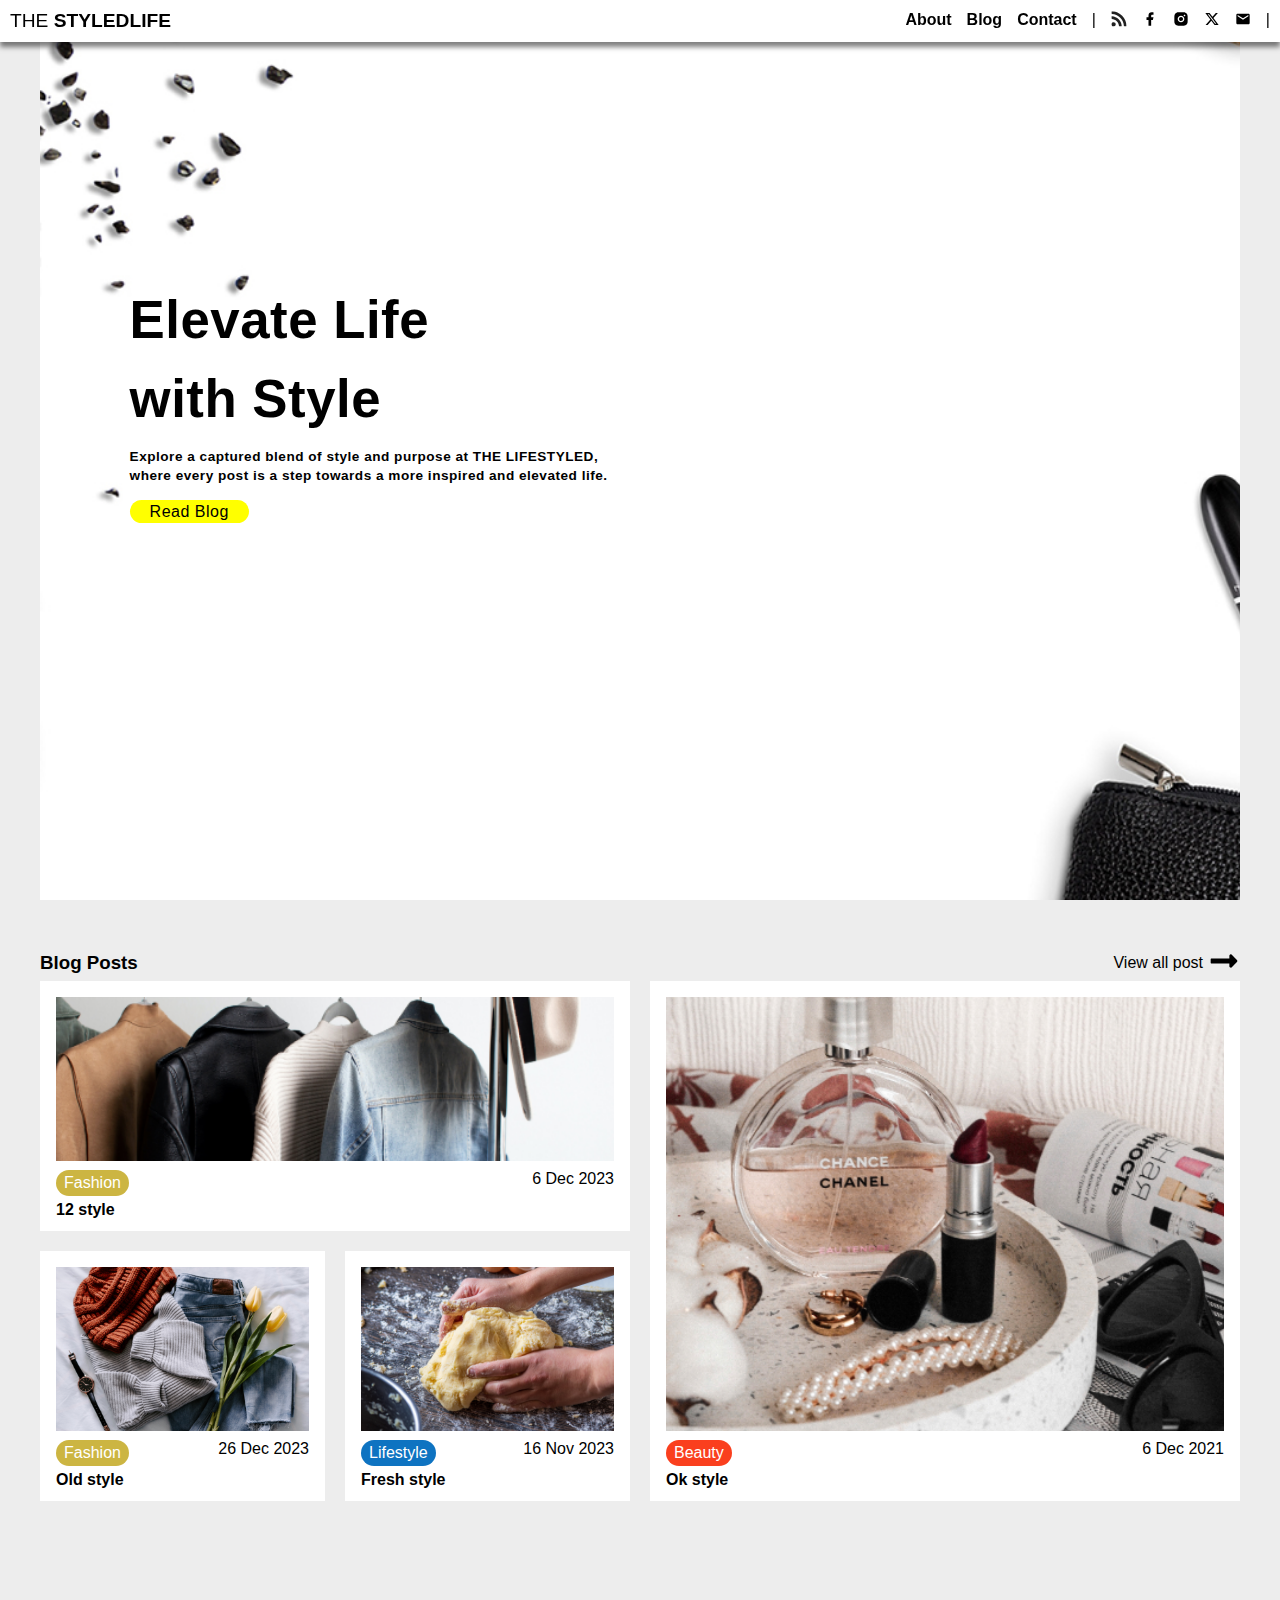
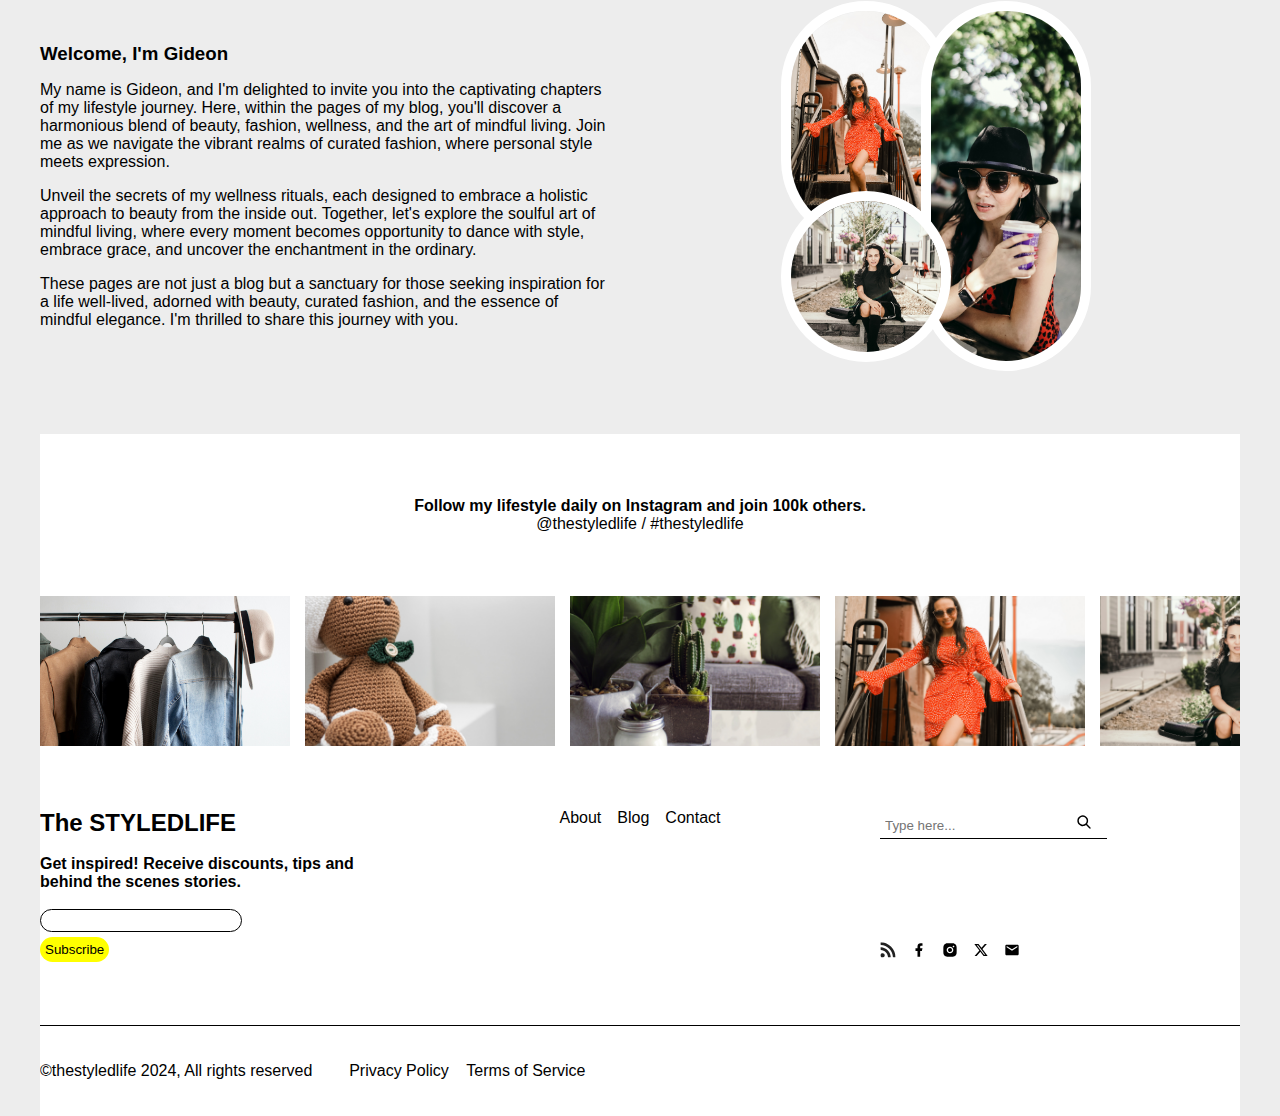
<file: index.html>
<!DOCTYPE html>
<html>
  <head>
    <bds />
    <link rel="stylesheet" href="index.css" />
    <script src="index.js" defer></script>
    <title>BigDevSoon - Blog Project</title>
  </head>
  <body>
    <div id="container">
      <header id="header">
        <nav>
          <h1><a href="index.html"><span class="light">THE</span> <span class="bold">STYLEDLIFE</span></a></h1>
          <div>
            <ul class="nav-links">
              <li class="link bold"><a href="#about">About</a></li>
              <li class="link bold"><a href="blog.html">Blog</a></li>
              <li class="link bold"><a href="">Contact</a></li>
            </ul>
            <ul class="social-links">
              <li class="social rss"><a href="">
                <svg width="16" height="16" viewBox="0 0 28 28" fill="none" xmlns="http://www.w3.org/2000/svg">
                  <g clip-path="url(#clip0_63_8151)">
                  <path d="M8.28016 23.3581C8.28016 24.1116 8.05671 24.8483 7.63806 25.4748C7.21941 26.1014 6.62437 26.5897 5.92818 26.8781C5.232 27.1664 4.46593 27.2419 3.72687 27.0949C2.9878 26.9479 2.30892 26.585 1.77608 26.0522C1.24324 25.5193 0.880377 24.8405 0.733367 24.1014C0.586358 23.3623 0.661808 22.5963 0.950178 21.9001C1.23855 21.2039 1.72689 20.6088 2.35344 20.1902C2.97999 19.7715 3.71661 19.5481 4.47016 19.5481C5.48063 19.5481 6.44972 19.9495 7.16424 20.664C7.87875 21.3785 8.28016 22.3476 8.28016 23.3581ZM18.7367 26.1718C18.4938 21.721 16.617 17.5164 13.4658 14.3639C10.3147 11.2114 6.11093 9.33261 1.66028 9.08774C1.53125 9.08128 1.40225 9.10114 1.28114 9.1461C1.16002 9.19107 1.04932 9.26021 0.955762 9.34931C0.862207 9.43841 0.787756 9.54561 0.736938 9.66439C0.68612 9.78317 0.659998 9.91104 0.660159 10.0402V12.8977C0.659567 13.1392 0.750716 13.3719 0.915168 13.5487C1.07962 13.7256 1.3051 13.8333 1.54598 13.8502C4.77218 14.0631 7.81117 15.4408 10.0974 17.727C12.3836 20.0133 13.7614 23.0523 13.9742 26.2785C13.9911 26.5193 14.0989 26.7448 14.2757 26.9093C14.4525 27.0737 14.6852 27.1649 14.9267 27.1643H17.7842C17.9134 27.1652 18.0414 27.1398 18.1604 27.0897C18.2795 27.0396 18.3871 26.9657 18.4767 26.8727C18.5664 26.7797 18.6361 26.6694 18.6818 26.5486C18.7275 26.4278 18.7481 26.2989 18.7424 26.1699L18.7367 26.1718ZM27.3302 26.187C27.0818 19.4536 24.2957 13.0634 19.5313 8.2989C14.7668 3.53443 8.37653 0.748394 1.64314 0.5C1.51551 0.495913 1.38837 0.517531 1.26927 0.563565C1.15016 0.6096 1.04153 0.679112 0.949829 0.767971C0.858127 0.856829 0.785228 0.963218 0.735466 1.08081C0.685703 1.19841 0.660094 1.32481 0.660159 1.4525V4.31C0.660016 4.55711 0.755911 4.7946 0.927594 4.97232C1.09928 5.15005 1.33331 5.2541 1.58027 5.2625C7.07398 5.48877 12.2817 7.77257 16.1697 11.6605C20.0576 15.5484 22.3414 20.7562 22.5677 26.2499C22.5761 26.4968 22.6801 26.7309 22.8578 26.9026C23.0356 27.0742 23.2731 27.1701 23.5202 27.17H26.3777C26.5054 27.1701 26.6318 27.1445 26.7493 27.0947C26.8669 27.0449 26.9733 26.972 27.0622 26.8803C27.151 26.7886 27.2206 26.68 27.2666 26.5609C27.3126 26.4418 27.3342 26.3146 27.3302 26.187Z" fill="black" fill-opacity="0.87"/>
                  </g>
                  <defs>
                  <clipPath id="clip0_63_8151">
                  <rect width="26.67" height="26.67" fill="white" transform="translate(0.660156 0.5)"/>
                  </clipPath>
                  </defs>
                  </svg>
              </a></li>
              <li class="social facebook"><a href="">
                <svg width="16" height="16" viewBox="0 0 32 32" fill="none" xmlns="http://www.w3.org/2000/svg">
                  <path d="M18.3333 18.0001H21.6667L23 12.6667H18.3333V10.0001C18.3333 8.62675 18.3333 7.33341 21 7.33341H23V2.85341C22.5653 2.79608 20.924 2.66675 19.1907 2.66675C15.5707 2.66675 13 4.87608 13 8.93341V12.6667H9V18.0001H13V29.3334H18.3333V18.0001Z" fill="black"/>
                  </svg>                  
              </a></li>
              <li class="social instagram"><a href="">
                <svg width="16" height="16" viewBox="0 0 32 32" fill="none" xmlns="http://www.w3.org/2000/svg">
                  <path d="M17.3708 2.66663C18.8708 2.67063 19.6321 2.67863 20.2895 2.69729L20.5481 2.70663C20.8468 2.71729 21.1415 2.73063 21.4975 2.74663C22.9161 2.81329 23.8841 3.03729 24.7335 3.36663C25.6135 3.70529 26.3548 4.16396 27.0961 4.90396C27.7741 5.57049 28.2987 6.37674 28.6335 7.26663C28.9628 8.11596 29.1868 9.08396 29.2535 10.504C29.2695 10.8586 29.2828 11.1533 29.2935 11.4533L29.3015 11.712C29.3215 12.368 29.3295 13.1293 29.3321 14.6293L29.3335 15.624V17.3706C29.3367 18.3432 29.3265 19.3157 29.3028 20.288L29.2948 20.5466C29.2841 20.8466 29.2708 21.1413 29.2548 21.496C29.1881 22.916 28.9615 23.8826 28.6335 24.7333C28.2997 25.6237 27.7749 26.4301 27.0961 27.096C26.4294 27.7737 25.6232 28.2983 24.7335 28.6333C23.8841 28.9626 22.9161 29.1866 21.4975 29.2533C21.1811 29.2682 20.8646 29.2815 20.5481 29.2933L20.2895 29.3013C19.6321 29.32 18.8708 29.3293 17.3708 29.332L16.3761 29.3333H14.6308C13.6578 29.3366 12.6848 29.3264 11.7121 29.3026L11.4535 29.2946C11.1369 29.2826 10.8205 29.2689 10.5041 29.2533C9.08545 29.1866 8.11745 28.9626 7.26678 28.6333C6.37701 28.2991 5.57107 27.7744 4.90545 27.096C4.22685 26.4297 3.70175 25.6234 3.36679 24.7333C3.03745 23.884 2.81345 22.916 2.74678 21.496C2.73193 21.1796 2.7186 20.8631 2.70678 20.5466L2.70012 20.288C2.67555 19.3157 2.66444 18.3432 2.66678 17.3706V14.6293C2.66306 13.6568 2.67284 12.6842 2.69612 11.712L2.70545 11.4533C2.71612 11.1533 2.72945 10.8586 2.74545 10.504C2.81212 9.08396 3.03612 8.11729 3.36545 7.26663C3.70027 6.37583 4.22641 5.56932 4.90679 4.90396C5.57224 4.22592 6.37764 3.70128 7.26678 3.36663C8.11745 3.03729 9.08412 2.81329 10.5041 2.74663C10.8588 2.73063 11.1548 2.71729 11.4535 2.70663L11.7121 2.69863C12.6844 2.67494 13.6569 2.66471 14.6295 2.66796L17.3708 2.66663ZM16.0001 9.33329C14.232 9.33329 12.5363 10.0357 11.2861 11.2859C10.0358 12.5362 9.33345 14.2318 9.33345 16C9.33345 17.7681 10.0358 19.4638 11.2861 20.714C12.5363 21.9642 14.232 22.6666 16.0001 22.6666C17.7682 22.6666 19.4639 21.9642 20.7142 20.714C21.9644 19.4638 22.6668 17.7681 22.6668 16C22.6668 14.2318 21.9644 12.5362 20.7142 11.2859C19.4639 10.0357 17.7682 9.33329 16.0001 9.33329ZM16.0001 12C16.5254 11.9999 17.0456 12.1032 17.5309 12.3042C18.0162 12.5051 18.4572 12.7997 18.8287 13.1711C19.2002 13.5424 19.4949 13.9833 19.696 14.4686C19.8971 14.9539 20.0007 15.474 20.0008 15.9993C20.0009 16.5246 19.8975 17.0447 19.6966 17.5301C19.4956 18.0154 19.2011 18.4564 18.8297 18.8279C18.4583 19.1994 18.0174 19.4941 17.5321 19.6952C17.0469 19.8963 16.5267 19.9999 16.0015 20C14.9406 20 13.9232 19.5785 13.173 18.8284C12.4229 18.0782 12.0015 17.0608 12.0015 16C12.0015 14.9391 12.4229 13.9217 13.173 13.1715C13.9232 12.4214 14.9406 12 16.0015 12M23.0015 7.33329C22.5594 7.33329 22.1355 7.50889 21.8229 7.82145C21.5104 8.13401 21.3348 8.55793 21.3348 8.99996C21.3348 9.44199 21.5104 9.86591 21.8229 10.1785C22.1355 10.491 22.5594 10.6666 23.0015 10.6666C23.4435 10.6666 23.8674 10.491 24.18 10.1785C24.4925 9.86591 24.6681 9.44199 24.6681 8.99996C24.6681 8.55793 24.4925 8.13401 24.18 7.82145C23.8674 7.50889 23.4435 7.33329 23.0015 7.33329Z" fill="black"/>
                  </svg>
              </a></li>
              <li class="social twitter"><a href="">
                <svg width="16" height="16" viewBox="0 0 32 32" fill="none" xmlns="http://www.w3.org/2000/svg">
                  <path d="M23.6639 3.93994H27.7533L18.8188 14.1523L29.3302 28.0463H21.1002L14.655 19.6186L7.27851 28.0463H3.18689L12.7436 17.1227L2.66016 3.94105H11.099L16.9253 11.6442L23.6639 3.93994ZM22.2293 25.5993H24.4951L9.86772 6.25912H7.43631L22.2293 25.5993Z" fill="black"/>
                  </svg>
              </a></li>
              <li class="social email"><a href="mailto:gboakye97@yahoo,com"><svg width="16" height="16" viewBox="0 0 32 32" fill="none" xmlns="http://www.w3.org/2000/svg">
                <path d="M5.33366 26.6667C4.60033 26.6667 3.97277 26.4058 3.45099 25.884C2.92921 25.3623 2.66788 24.7343 2.66699 24V8.00004C2.66699 7.26671 2.92833 6.63915 3.45099 6.11737C3.97366 5.5956 4.60121 5.33426 5.33366 5.33337H26.667C27.4003 5.33337 28.0283 5.59471 28.551 6.11737C29.0737 6.64004 29.3345 7.2676 29.3337 8.00004V24C29.3337 24.7334 29.0728 25.3614 28.551 25.884C28.0292 26.4067 27.4012 26.6676 26.667 26.6667H5.33366ZM16.0003 17.3334L26.667 10.6667V8.00004L16.0003 14.6667L5.33366 8.00004V10.6667L16.0003 17.3334Z" fill="black"/>
                </svg></a></li>
            </ul>
            <!-- <button id="search-btn" class="search">
              <svg width="16" height="16" viewBox="0 0 32 32" fill="none" xmlns="http://www.w3.org/2000/svg">
                <path d="M13.4822 2.66992C15.4976 2.66984 17.473 3.23307 19.1854 4.29606C20.8977 5.35904 22.2789 6.87946 23.1731 8.68574C24.0672 10.492 24.4387 12.5123 24.2457 14.5185C24.0526 16.5247 23.3027 18.437 22.0805 20.0396L28.9185 26.8805C29.1771 27.1399 29.3272 27.4881 29.3384 27.8542C29.3496 28.2203 29.221 28.577 28.9787 28.8517C28.7364 29.1265 28.3987 29.2987 28.0341 29.3334C27.6694 29.3682 27.3052 29.2628 27.0155 29.0387L26.8799 28.9191L20.039 22.0811C18.6737 23.1221 17.0802 23.8231 15.3902 24.126C13.7002 24.4288 11.9623 24.3249 10.3205 23.8228C8.67863 23.3207 7.17995 22.4348 5.94845 21.2385C4.71695 20.0421 3.78804 18.5697 3.23858 16.9431C2.68912 15.3165 2.53491 13.5824 2.78872 11.8843C3.04252 10.1863 3.69704 8.57305 4.69811 7.17818C5.69919 5.78331 7.01803 4.64687 8.54552 3.86291C10.073 3.07896 11.7652 2.67001 13.4822 2.66992ZM13.4822 5.55334C11.3791 5.55334 9.36228 6.38875 7.87523 7.8758C6.38818 9.36285 5.55277 11.3797 5.55277 13.4827C5.55277 15.5857 6.38818 17.6026 7.87523 19.0896C9.36228 20.5767 11.3791 21.4121 13.4822 21.4121C15.5852 21.4121 17.602 20.5767 19.0891 19.0896C20.5761 17.6026 21.4115 15.5857 21.4115 13.4827C21.4115 11.3797 20.5761 9.36285 19.0891 7.8758C17.602 6.38875 15.5852 5.55334 13.4822 5.55334Z" fill="black"/>
                </svg>
            </button> -->
          </div>
        </nav>
        <!-- <input type="search" name="" id="search-field" class="search-field" placeholder="Type here ..."> -->
        <section>
          <h2>Elevate Life</h2>
          <h2>with Style</h2>
          <p class="bold">Explore a captured blend of style and purpose at THE LIFESTYLED, where every post is a step towards a more inspired and elevated life.</p>
          <span><a href="">Read Blog</a></span>
        </section>
      </header>
      <main>
        <section id="featured-blogs-container">
          <div class="featured-blogs-container-header">
            <h3>Blog Posts</h3>
            <a href="">View all post <span>
              <svg width="32" height="32" viewBox="0 0 32 32" fill="none" xmlns="http://www.w3.org/2000/svg">
                <path d="M21.3583 13.573H3.38438C3.19489 13.573 3.01317 13.6496 2.87918 13.7859C2.74519 13.9222 2.66992 14.107 2.66992 14.2998V17.6913C2.66992 17.884 2.74519 18.0689 2.87918 18.2052C3.01317 18.3415 3.19489 18.418 3.38438 18.418H21.3583V21.2072C21.3583 21.4948 21.4421 21.7758 21.5991 22.0149C21.7561 22.254 21.9792 22.4403 22.2404 22.5503C22.5015 22.6604 22.7888 22.6891 23.0661 22.633C23.3433 22.5769 23.5979 22.4385 23.7977 22.2351L28.9213 17.0234C29.054 16.8885 29.1593 16.7282 29.2311 16.5518C29.303 16.3755 29.3399 16.1864 29.3399 15.9955C29.3399 15.8046 29.303 15.6156 29.2311 15.4392C29.1593 15.2629 29.054 15.1026 28.9213 14.9676L23.7977 9.75592C23.5979 9.55259 23.3433 9.41412 23.0661 9.35802C22.7888 9.30192 22.5015 9.3307 22.2404 9.44073C21.9792 9.55076 21.7561 9.7371 21.5991 9.97617C21.4421 10.2152 21.3583 10.4963 21.3583 10.7838V13.573Z" fill="black"/>
                </svg>
            </span></a>
          </div>
          <div id="featured-blogs">
            <a href="" class="item1">
              <img src="assets/images/photo-1.png" alt="">
              <div class="type-date"><span class="type fashion">Fashion</span><span class="date">6 Dec 2023</span></div>
              <p class="summary bold">12 style</p>
            </a>
            <a href="" class="item2">
              <img src="assets/images/photo-2.png" alt="">
              <div class="type-date"><span class="type beauty">Beauty</span><span class="date">6 Dec 2021</span></div>
              <p class="summary bold">Ok style</p>
            </a>
            <a href="" class="item3">
              <img src="assets/images/photo-3.png" alt="">
              <div class="type-date"><span class="type fashion">Fashion</span><span class="date">26 Dec 2023</span></div>
              <p class="summary bold">Old style</p>
            </a>
            <a href="" class="item4">
              <img src="assets/images/photo-4.png" alt="">
              <div class="type-date"><span class="type lifestyle">Lifestyle</span><span class="date">16 Nov 2023</span></div>
              <p class="summary bold">Fresh style</p>
            </a>
          </div>
        </section>
        <section id="about">
          <div id="about-us">
            <h3 class="bold">Welcome, I'm Gideon</h3>
            <p>My name is Gideon, and I'm delighted to invite you into the captivating chapters of my lifestyle journey. Here, within the pages of my blog, you'll discover a harmonious blend of beauty, fashion, wellness, and the art of mindful living. Join me as we navigate the vibrant realms of curated fashion, where personal style meets expression.</p>
            <p>Unveil the secrets of my wellness rituals, each designed to embrace a holistic approach to beauty from the inside out. Together, let's explore the soulful art of mindful living, where every moment becomes opportunity to dance with style, embrace grace, and uncover the enchantment in the ordinary.</p>
            <p>These pages are not just a blog but a sanctuary for those seeking inspiration for a life well-lived, adorned with beauty, curated fashion, and the essence of mindful elegance. I'm thrilled to share this journey with you.</p>
          </div>
          <div id="img-wrapper">
            <img src="assets/images/photo-12.png" alt="">
            <img src="assets/images/photo-13.png" alt="">
            <img src="assets/images/photo-15.png" alt="">
          </div>
        </section>
      </main>
      <footer>
        <div>
          <h4>Follow my lifestyle daily on Instagram and join 100k others.</h4>
          <p><a href="">@thestyledlife</a> / <a href="">#thestyledlife</a></p>
          <div class="footer-img-wrapper">
              <img src="assets/images/photo-1.png" alt=""><img src="assets/images/photo-10.png" alt=""><img src="assets/images/photo-11.png" alt=""><img src="assets/images/photo-12.png" alt=""><img src="assets/images/photo-13.png" alt="">
              <img src="assets/images/photo-1.png" alt=""><img src="assets/images/photo-10.png" alt=""><img src="assets/images/photo-11.png" alt=""><img src="assets/images/photo-12.png" alt=""><img src="assets/images/photo-13.png" alt="">
          </div>
          <div class="footer-contacts">
              <div>
                  <h2>The STYLEDLIFE</h2>
                  <p class="bold">Get inspired! Receive discounts, tips and behind the scenes stories.</p>
                  <div><input type="email" id="email"><br /><input type="submit" value="Subscribe" id="subscribe"></div>
              </div>
              <div>
                  <a href="#about">About</a><a href="">Blog</a><a href="">Contact</a>
              </div>
              <div>
                  <div>
                    <input type="search" name="search" id="" class="search-field" placeholder="Type here...">
                    <button type="button" class="search">
                        <svg width="16" height="16" viewBox="0 0 32 32" fill="none" xmlns="http://www.w3.org/2000/svg">
                        <path d="M13.4822 2.66992C15.4976 2.66984 17.473 3.23307 19.1854 4.29606C20.8977 5.35904 22.2789 6.87946 23.1731 8.68574C24.0672 10.492 24.4387 12.5123 24.2457 14.5185C24.0526 16.5247 23.3027 18.437 22.0805 20.0396L28.9185 26.8805C29.1771 27.1399 29.3272 27.4881 29.3384 27.8542C29.3496 28.2203 29.221 28.577 28.9787 28.8517C28.7364 29.1265 28.3987 29.2987 28.0341 29.3334C27.6694 29.3682 27.3052 29.2628 27.0155 29.0387L26.8799 28.9191L20.039 22.0811C18.6737 23.1221 17.0802 23.8231 15.3902 24.126C13.7002 24.4288 11.9623 24.3249 10.3205 23.8228C8.67863 23.3207 7.17995 22.4348 5.94845 21.2385C4.71695 20.0421 3.78804 18.5697 3.23858 16.9431C2.68912 15.3165 2.53491 13.5824 2.78872 11.8843C3.04252 10.1863 3.69704 8.57305 4.69811 7.17818C5.69919 5.78331 7.01803 4.64687 8.54552 3.86291C10.073 3.07896 11.7652 2.67001 13.4822 2.66992ZM13.4822 5.55334C11.3791 5.55334 9.36228 6.38875 7.87523 7.8758C6.38818 9.36285 5.55277 11.3797 5.55277 13.4827C5.55277 15.5857 6.38818 17.6026 7.87523 19.0896C9.36228 20.5767 11.3791 21.4121 13.4822 21.4121C15.5852 21.4121 17.602 20.5767 19.0891 19.0896C20.5761 17.6026 21.4115 15.5857 21.4115 13.4827C21.4115 11.3797 20.5761 9.36285 19.0891 7.8758C17.602 6.38875 15.5852 5.55334 13.4822 5.55334Z" fill="black"/>
                        </svg>
                    </button>
                  </div>
                  <ul class="social-links">
                    <li class="social rss"><a href="">
                      <svg width="16" height="16" viewBox="0 0 28 28" fill="none" xmlns="http://www.w3.org/2000/svg">
                        <g clip-path="url(#clip0_63_8151)">
                        <path d="M8.28016 23.3581C8.28016 24.1116 8.05671 24.8483 7.63806 25.4748C7.21941 26.1014 6.62437 26.5897 5.92818 26.8781C5.232 27.1664 4.46593 27.2419 3.72687 27.0949C2.9878 26.9479 2.30892 26.585 1.77608 26.0522C1.24324 25.5193 0.880377 24.8405 0.733367 24.1014C0.586358 23.3623 0.661808 22.5963 0.950178 21.9001C1.23855 21.2039 1.72689 20.6088 2.35344 20.1902C2.97999 19.7715 3.71661 19.5481 4.47016 19.5481C5.48063 19.5481 6.44972 19.9495 7.16424 20.664C7.87875 21.3785 8.28016 22.3476 8.28016 23.3581ZM18.7367 26.1718C18.4938 21.721 16.617 17.5164 13.4658 14.3639C10.3147 11.2114 6.11093 9.33261 1.66028 9.08774C1.53125 9.08128 1.40225 9.10114 1.28114 9.1461C1.16002 9.19107 1.04932 9.26021 0.955762 9.34931C0.862207 9.43841 0.787756 9.54561 0.736938 9.66439C0.68612 9.78317 0.659998 9.91104 0.660159 10.0402V12.8977C0.659567 13.1392 0.750716 13.3719 0.915168 13.5487C1.07962 13.7256 1.3051 13.8333 1.54598 13.8502C4.77218 14.0631 7.81117 15.4408 10.0974 17.727C12.3836 20.0133 13.7614 23.0523 13.9742 26.2785C13.9911 26.5193 14.0989 26.7448 14.2757 26.9093C14.4525 27.0737 14.6852 27.1649 14.9267 27.1643H17.7842C17.9134 27.1652 18.0414 27.1398 18.1604 27.0897C18.2795 27.0396 18.3871 26.9657 18.4767 26.8727C18.5664 26.7797 18.6361 26.6694 18.6818 26.5486C18.7275 26.4278 18.7481 26.2989 18.7424 26.1699L18.7367 26.1718ZM27.3302 26.187C27.0818 19.4536 24.2957 13.0634 19.5313 8.2989C14.7668 3.53443 8.37653 0.748394 1.64314 0.5C1.51551 0.495913 1.38837 0.517531 1.26927 0.563565C1.15016 0.6096 1.04153 0.679112 0.949829 0.767971C0.858127 0.856829 0.785228 0.963218 0.735466 1.08081C0.685703 1.19841 0.660094 1.32481 0.660159 1.4525V4.31C0.660016 4.55711 0.755911 4.7946 0.927594 4.97232C1.09928 5.15005 1.33331 5.2541 1.58027 5.2625C7.07398 5.48877 12.2817 7.77257 16.1697 11.6605C20.0576 15.5484 22.3414 20.7562 22.5677 26.2499C22.5761 26.4968 22.6801 26.7309 22.8578 26.9026C23.0356 27.0742 23.2731 27.1701 23.5202 27.17H26.3777C26.5054 27.1701 26.6318 27.1445 26.7493 27.0947C26.8669 27.0449 26.9733 26.972 27.0622 26.8803C27.151 26.7886 27.2206 26.68 27.2666 26.5609C27.3126 26.4418 27.3342 26.3146 27.3302 26.187Z" fill="black" fill-opacity="0.87"/>
                        </g>
                        <defs>
                        <clipPath id="clip0_63_8151">
                        <rect width="26.67" height="26.67" fill="white" transform="translate(0.660156 0.5)"/>
                        </clipPath>
                        </defs>
                        </svg>
                    </a></li>
                    <li class="social facebook"><a href="">
                      <svg width="16" height="16" viewBox="0 0 32 32" fill="none" xmlns="http://www.w3.org/2000/svg">
                        <path d="M18.3333 18.0001H21.6667L23 12.6667H18.3333V10.0001C18.3333 8.62675 18.3333 7.33341 21 7.33341H23V2.85341C22.5653 2.79608 20.924 2.66675 19.1907 2.66675C15.5707 2.66675 13 4.87608 13 8.93341V12.6667H9V18.0001H13V29.3334H18.3333V18.0001Z" fill="black"/>
                        </svg>                  
                    </a></li>
                    <li class="social instagram"><a href="">
                      <svg width="16" height="16" viewBox="0 0 32 32" fill="none" xmlns="http://www.w3.org/2000/svg">
                        <path d="M17.3708 2.66663C18.8708 2.67063 19.6321 2.67863 20.2895 2.69729L20.5481 2.70663C20.8468 2.71729 21.1415 2.73063 21.4975 2.74663C22.9161 2.81329 23.8841 3.03729 24.7335 3.36663C25.6135 3.70529 26.3548 4.16396 27.0961 4.90396C27.7741 5.57049 28.2987 6.37674 28.6335 7.26663C28.9628 8.11596 29.1868 9.08396 29.2535 10.504C29.2695 10.8586 29.2828 11.1533 29.2935 11.4533L29.3015 11.712C29.3215 12.368 29.3295 13.1293 29.3321 14.6293L29.3335 15.624V17.3706C29.3367 18.3432 29.3265 19.3157 29.3028 20.288L29.2948 20.5466C29.2841 20.8466 29.2708 21.1413 29.2548 21.496C29.1881 22.916 28.9615 23.8826 28.6335 24.7333C28.2997 25.6237 27.7749 26.4301 27.0961 27.096C26.4294 27.7737 25.6232 28.2983 24.7335 28.6333C23.8841 28.9626 22.9161 29.1866 21.4975 29.2533C21.1811 29.2682 20.8646 29.2815 20.5481 29.2933L20.2895 29.3013C19.6321 29.32 18.8708 29.3293 17.3708 29.332L16.3761 29.3333H14.6308C13.6578 29.3366 12.6848 29.3264 11.7121 29.3026L11.4535 29.2946C11.1369 29.2826 10.8205 29.2689 10.5041 29.2533C9.08545 29.1866 8.11745 28.9626 7.26678 28.6333C6.37701 28.2991 5.57107 27.7744 4.90545 27.096C4.22685 26.4297 3.70175 25.6234 3.36679 24.7333C3.03745 23.884 2.81345 22.916 2.74678 21.496C2.73193 21.1796 2.7186 20.8631 2.70678 20.5466L2.70012 20.288C2.67555 19.3157 2.66444 18.3432 2.66678 17.3706V14.6293C2.66306 13.6568 2.67284 12.6842 2.69612 11.712L2.70545 11.4533C2.71612 11.1533 2.72945 10.8586 2.74545 10.504C2.81212 9.08396 3.03612 8.11729 3.36545 7.26663C3.70027 6.37583 4.22641 5.56932 4.90679 4.90396C5.57224 4.22592 6.37764 3.70128 7.26678 3.36663C8.11745 3.03729 9.08412 2.81329 10.5041 2.74663C10.8588 2.73063 11.1548 2.71729 11.4535 2.70663L11.7121 2.69863C12.6844 2.67494 13.6569 2.66471 14.6295 2.66796L17.3708 2.66663ZM16.0001 9.33329C14.232 9.33329 12.5363 10.0357 11.2861 11.2859C10.0358 12.5362 9.33345 14.2318 9.33345 16C9.33345 17.7681 10.0358 19.4638 11.2861 20.714C12.5363 21.9642 14.232 22.6666 16.0001 22.6666C17.7682 22.6666 19.4639 21.9642 20.7142 20.714C21.9644 19.4638 22.6668 17.7681 22.6668 16C22.6668 14.2318 21.9644 12.5362 20.7142 11.2859C19.4639 10.0357 17.7682 9.33329 16.0001 9.33329ZM16.0001 12C16.5254 11.9999 17.0456 12.1032 17.5309 12.3042C18.0162 12.5051 18.4572 12.7997 18.8287 13.1711C19.2002 13.5424 19.4949 13.9833 19.696 14.4686C19.8971 14.9539 20.0007 15.474 20.0008 15.9993C20.0009 16.5246 19.8975 17.0447 19.6966 17.5301C19.4956 18.0154 19.2011 18.4564 18.8297 18.8279C18.4583 19.1994 18.0174 19.4941 17.5321 19.6952C17.0469 19.8963 16.5267 19.9999 16.0015 20C14.9406 20 13.9232 19.5785 13.173 18.8284C12.4229 18.0782 12.0015 17.0608 12.0015 16C12.0015 14.9391 12.4229 13.9217 13.173 13.1715C13.9232 12.4214 14.9406 12 16.0015 12M23.0015 7.33329C22.5594 7.33329 22.1355 7.50889 21.8229 7.82145C21.5104 8.13401 21.3348 8.55793 21.3348 8.99996C21.3348 9.44199 21.5104 9.86591 21.8229 10.1785C22.1355 10.491 22.5594 10.6666 23.0015 10.6666C23.4435 10.6666 23.8674 10.491 24.18 10.1785C24.4925 9.86591 24.6681 9.44199 24.6681 8.99996C24.6681 8.55793 24.4925 8.13401 24.18 7.82145C23.8674 7.50889 23.4435 7.33329 23.0015 7.33329Z" fill="black"/>
                        </svg>
                    </a></li>
                    <li class="social twitter"><a href="">
                      <svg width="16" height="16" viewBox="0 0 32 32" fill="none" xmlns="http://www.w3.org/2000/svg">
                        <path d="M23.6639 3.93994H27.7533L18.8188 14.1523L29.3302 28.0463H21.1002L14.655 19.6186L7.27851 28.0463H3.18689L12.7436 17.1227L2.66016 3.94105H11.099L16.9253 11.6442L23.6639 3.93994ZM22.2293 25.5993H24.4951L9.86772 6.25912H7.43631L22.2293 25.5993Z" fill="black"/>
                        </svg>
                    </a></li>
                    <li class="social email"><a href="mailto:gboakye97@yahoo,com"><svg width="16" height="16" viewBox="0 0 32 32" fill="none" xmlns="http://www.w3.org/2000/svg">
                      <path d="M5.33366 26.6667C4.60033 26.6667 3.97277 26.4058 3.45099 25.884C2.92921 25.3623 2.66788 24.7343 2.66699 24V8.00004C2.66699 7.26671 2.92833 6.63915 3.45099 6.11737C3.97366 5.5956 4.60121 5.33426 5.33366 5.33337H26.667C27.4003 5.33337 28.0283 5.59471 28.551 6.11737C29.0737 6.64004 29.3345 7.2676 29.3337 8.00004V24C29.3337 24.7334 29.0728 25.3614 28.551 25.884C28.0292 26.4067 27.4012 26.6676 26.667 26.6667H5.33366ZM16.0003 17.3334L26.667 10.6667V8.00004L16.0003 14.6667L5.33366 8.00004V10.6667L16.0003 17.3334Z" fill="black"/>
                      </svg></a></li>
                  </ul>
              </div>
          </div>
          <div class="copyright">
              <p>&copy;thestyledlife 2024, All rights reserved</p>
              <div>
                  <p>Privacy Policy</p>
                  <p>Terms of Service</p>
              </div>
          </div>
      </div>
      </footer>
    </div>
  </body>
</html>
</file>
<file: index.css>
* {
  box-sizing: border-box;
  margin: 0;
  padding: 0;
  scroll-behavior: smooth;
}

html {
  font-size: 100%;
  font-family: sans-serif;
}

body {
  background-color: #ededed;
  
}

button {
  cursor: pointer;
}

#container {
  width: 100%;
  max-width: 1200px;
  margin-left: auto;
  margin-right: auto;
}

a {
  text-decoration: none;
  color: inherit;
}

#header {
  width: 100%;
  height: 100vh;
  background-image: url("assets/images/background-image.png");
  background-repeat: no-repeat;
  background-size: cover;
}

nav {
  position: fixed;
  top: 0;
  right: 0;
  left: 0;
  z-index: 100;
  padding: 10px;
  box-shadow: 0px 5px 5px 0px rgba(0,0,0,0.5);
  -webkit-box-shadow: 0px 5px 5px 0px rgba(0,0,0,0.5);
  -moz-box-shadow: 0px 5px 5px 0px rgba(0,0,0,0.5);
  background: #fff;
}

nav, nav > div {
  display: flex;
  justify-content: space-between;
  gap: 15px;
  margin-top: auto;
  margin-bottom: auto;
}

ul {
  list-style: none;
  display: flex;
  gap: 15px;
}

h1 {
  font-size: 1.2rem;
}

nav .social-links::before, nav .social-links::after {
  content: "|";
}

.search {
  border: none;
  outline: none;
  background: transparent;
  cursor: pointer;
}

.light {
  font-weight: 300;
}

.bold {
  font-weight: 700;
}

#header > section {
  max-width: 480px;
  height: 70vh;
  margin-left: 7vw;
  padding-top: 20vh;
  display: flex;
  flex-direction: column;
  justify-content: center;
  gap: 2vh;
  letter-spacing: 0.5px;
}

#header > section h2 {
  font-size: 3.3rem;
}

#header > section > p {
  font-size: 0.85rem;
  line-height: 1.2rem;
}

#header > section a {
  border: none;
  background-color: yellow;
  width: fit-content;
  padding: 3px 20px;
  border-radius: 35px;
}

#search-field {
  display: none;
  width: 100%;
  margin-top: 50px;
  border: none;
  border-bottom: 1px solid black;
  padding: 5px;
  font-size: 1rem;
  outline: none;
  background-color: aliceblue;
  box-shadow: 0px -15px 5px 0px rgba(0,0,0,0.5);
  -webkit-box-shadow: 0px 5px 5px 5px rgba(0,0,0,0.5);
  -moz-box-shadow: 0px 5px 5px 0px rgba(0,0,0,0.5);}

#featured-blogs-container {
  margin-top: 5vh;
}

.featured-blogs-container-header, .featured-blogs-container-header > a {
  display: flex;
  align-items: center;
  gap: 5px;
}


.featured-blogs-container-header > a {
  margin-left: auto;
}

#featured-blogs {
  display: grid;
  grid-template-columns: repeat(auto-fill, minmax(250px, 1fr));
  grid-template-rows: repeat(2, 250px);
  gap: 20px;
  margin-bottom: 40px;
}

#featured-blogs > a {
  padding: 1rem;
  background-color: #fff;
}

#featured-blogs img {
  width: 100%;
  height: calc(100% - 54px);
  object-fit: cover;
}

.item1 {
  grid-column: 1 / 3;
  grid-row: 1 / 2;
}

.item2 {
  grid-column: 3 / -1;
  grid-row: 1 / 3;
}

.item3 {
  grid-column: 1 / 2;
  grid-row: 2 / 3;
}

.item4 {
  grid-column: 2 / 3;
  grid-row: 2 / 3;
}

.fashion {
  background-color: rgb(204, 181, 66);
}

.lifestyle {
  background-color: rgb(14, 115, 193);
}

.beauty {
  background-color: rgb(250, 63, 30);
}

.type {
  padding: 4px 8px;
  border-radius: 15px;
  color: #fff;
}

.type-date {
  display: flex;
  margin-top: 5px;
  margin-bottom: 5px;
}

.date {
  margin-left: auto;
}

#about {
  display: grid;
  grid-template-columns: repeat(2, 1fr);
  gap: 5vw;
  padding-top: 60px;
}

#about-us {
  display: flex;
  flex-direction: column;
  justify-content: center;
  gap: 1rem;
}

#img-wrapper {
  grid-column: 2 / 3;
  display: grid;
  grid-template-columns: 100px 70px 100px;
  grid-template-rows: 150px 40px 100px;
  gap: 40px;
  justify-content: center;
  align-content: center;
}

#img-wrapper > :nth-child(1) {
  width: 170px;
  border-radius: 100px;
  grid-column: 1 / 3;
  grid-row: 1 / 3;
  z-index: 1;
}

#img-wrapper > :nth-child(2) {
  width: 170px;
  border-radius: 50%;
  grid-column: 1 / 3;
  grid-row: 2 / 4;
  z-index: 3;
}

#img-wrapper > :nth-child(3) {
  width: 170px;
  height: 100%;
  border-radius: 100px;
  grid-column: 2 / 4;
  grid-row: 1 / 4;
  z-index: 2;
}

#img-wrapper img {
  object-fit: cover;
  border: 10px solid #fff;
  display: block;
  height: auto;
}
 /* footer styles */

 footer {
  width: 100%;
  background-color: #fff;
 }

 footer > :first-child {
  width: 100%;
  overflow: hidden;
  position: relative;
  margin-top: 7vh;
 }

.footer-img-wrapper img {
  width: 250px;
  height: 150px;
  object-fit: cover;
  margin-top: auto;
  margin-bottom: auto;
}

.footer-img-wrapper {
  display: flex;
  justify-content: space-between;
  align-items: center;
  gap: 15px;
  white-space: nowrap;
  overflow: hidden;
  width: fit-content;
  animation: carousel 60s infinite linear;
  margin-top: 7vh;
  margin-bottom: 7vh;
}

@keyframes carousel {
  0% {
    transform: translateX(0);
  }
  100% {
    transform: translateX(-50%);
  }
}

h4 {
  margin-top: 7vh;
}

h4, h4~p {
  text-align: center;
}

.footer-contacts {
  display: flex;
  gap: 5%;
  margin-bottom: 7vh;
}

.footer-contacts > div {
  flex: 0 0 30%;
}

.footer-contacts > :first-child {
  display: flex;
  flex-direction: column;
  gap: 2vh;
  align-items: flex-start;
}

.footer-contacts > :first-child > div * {
  padding: 5px 10px;
  border-radius: 20px;
  outline: none;
  border: none;
}

#subscribe {
  background-color: yellow; 
  padding: 5px;
  margin-top: 5px;
}

.footer-contacts > :nth-child(2) {
  display: flex;
  justify-content: center;
  gap: 1rem;
}

.footer-contacts > :nth-child(2) a {
  height: fit-content;
}

.footer-contacts > :nth-child(3) {
  display: flex;
  flex-direction: column;
  justify-content: space-between;
}

.search-field, #email {
  border: none;
  border-bottom: 1px solid black;
  padding: 5px;
  outline: none;
}

.footer-contacts > :nth-child(3) > div {
  position: relative;
  width: max-content;
}

#email {
  border: 1px solid black;
  padding: 3px;
  padding-right: 20px;
  width: fit-content;
}

.footer-contacts > :nth-child(3) > div > button {
  padding: 5px 15px;
  border-bottom: 1px solid black;
  margin-left: -10px;
}

.copyright {
  border-top: 1px solid black;
  padding-top: 4vh;
  display: flex;
  gap: 2.3rem;
  margin-bottom: 4vh;
}

.copyright > div {
  display: flex;
  gap: 1.1rem;
}
</file>
